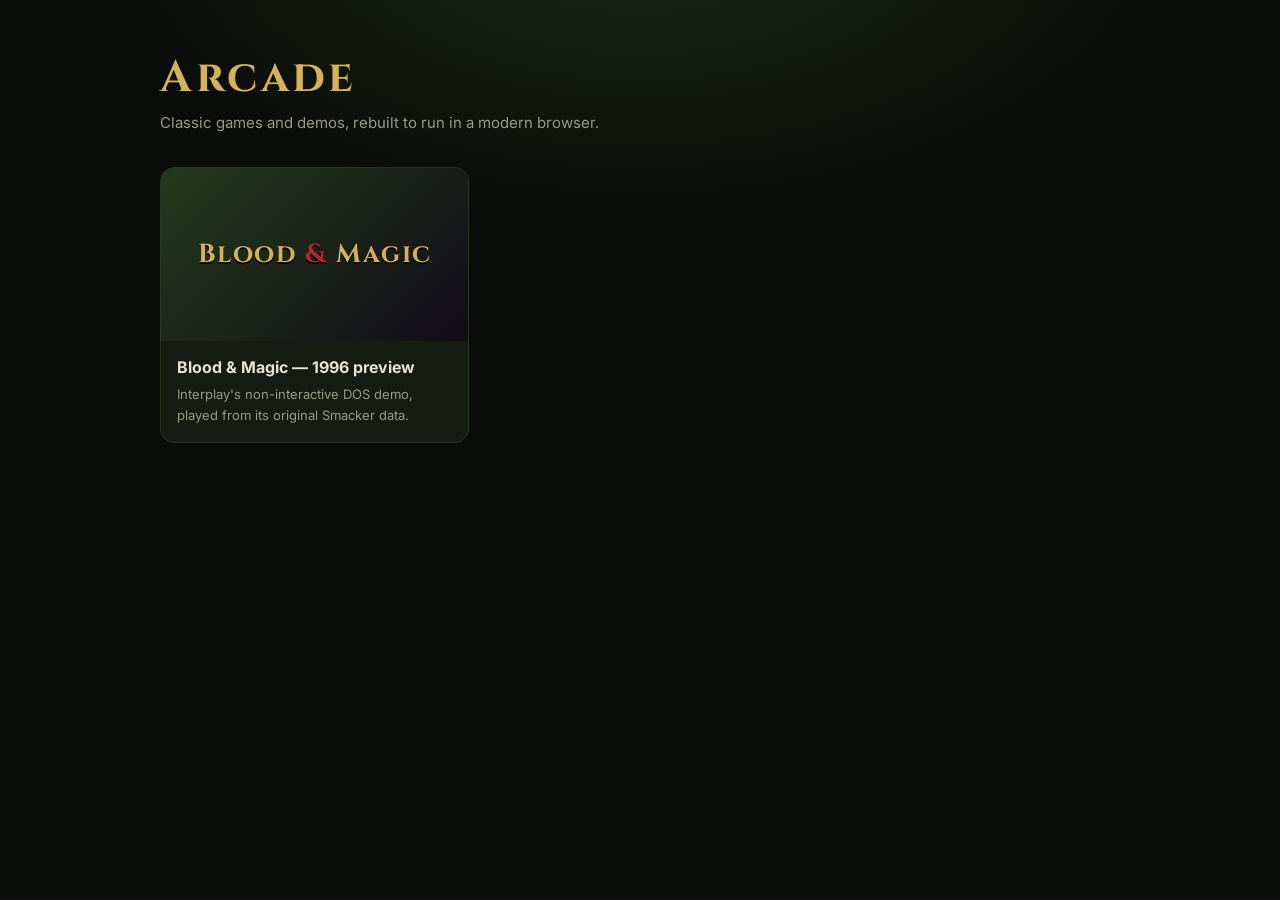
<file: index.html>
<!doctype html>
<html lang="en">
<head>
  <meta charset="utf-8">
  <meta name="viewport" content="width=device-width, initial-scale=1">
  <title>Arcade</title>
  <meta name="theme-color" content="#0b0d0a">
  <link rel="preconnect" href="https://fonts.googleapis.com">
  <link rel="preconnect" href="https://fonts.gstatic.com" crossorigin>
  <link href="https://fonts.googleapis.com/css2?family=Cinzel:wght@700&family=Inter:wght@400;600&display=swap" rel="stylesheet">
  <style>
    :root { color-scheme: dark; }
    body { margin: 0; min-height: 100vh; background: radial-gradient(900px 500px at 50% -10%, #1d2a17, transparent 60%), #0b0d0a; color: #e7e2d3; font: 15px/1.6 Inter, system-ui, sans-serif; }
    main { max-width: 960px; margin: 0 auto; padding: 48px 16px; }
    h1 { font: 700 clamp(30px, 5vw, 44px) Cinzel, Georgia, serif; letter-spacing: 0.08em; color: #d4b25a; margin: 0 0 4px; }
    p.lead { color: #9a9a86; margin: 0 0 32px; }
    .grid { display: grid; grid-template-columns: repeat(auto-fill, minmax(260px, 1fr)); gap: 16px; }
    a.card { display: block; text-decoration: none; color: inherit; background: #161b13; border: 1px solid #2a3324; border-radius: 14px; overflow: hidden; transition: transform .15s, border-color .15s; }
    a.card:hover { transform: translateY(-3px); border-color: #8f7738; }
    .art { aspect-ratio: 16 / 9; display: grid; place-items: center; background: linear-gradient(135deg, #233a1c, #120c18); font: 700 26px Cinzel, Georgia, serif; color: #d4b25a; letter-spacing: 0.06em; text-shadow: 0 2px 0 #000; }
    .art b { color: #b3262d; }
    .body { padding: 14px 16px 16px; }
    .body h2 { margin: 0; font-size: 16px; }
    .body p { margin: 4px 0 0; color: #9a9a86; font-size: 13px; }
  </style>
</head>
<body>
  <main>
    <h1>Arcade</h1>
    <p class="lead">Classic games and demos, rebuilt to run in a modern browser.</p>
    <div class="grid">
      <a class="card" href="blood-and-magic/">
        <div class="art"><span>Blood <b>&amp;</b> Magic</span></div>
        <div class="body">
          <h2>Blood &amp; Magic — 1996 preview</h2>
          <p>Interplay's non-interactive DOS demo, played from its original Smacker data.</p>
        </div>
      </a>
    </div>
  </main>
</body>
</html>
</file>
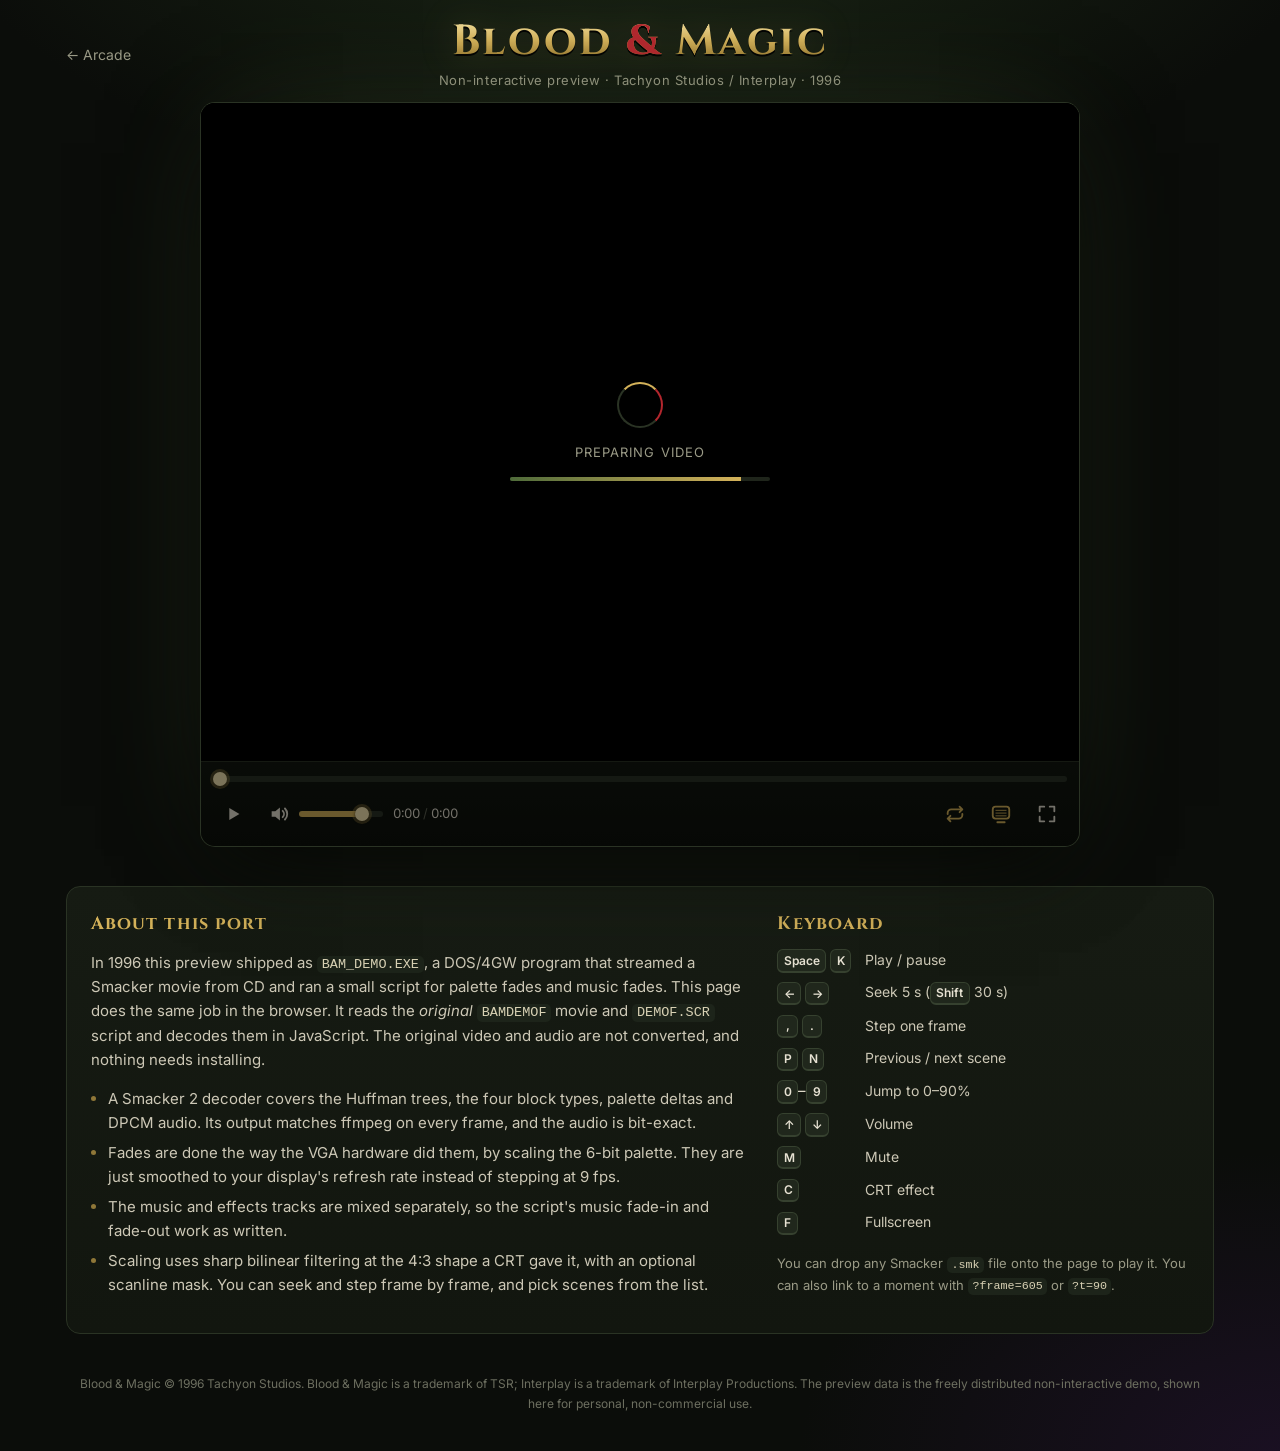
<file: blood-and-magic/index.html>
<!doctype html>
<html lang="en">
<head>
  <meta charset="utf-8">
  <meta name="viewport" content="width=device-width, initial-scale=1, viewport-fit=cover">
  <title>Blood &amp; Magic · Arcade</title>
  <meta name="description" content="The 1996 Blood &amp; Magic non-interactive preview, played in the browser from its original Smacker data.">
  <meta name="theme-color" content="#0b0d0a">
  <link rel="icon" href="data:image/svg+xml,%3Csvg xmlns='http://www.w3.org/2000/svg' viewBox='0 0 32 32'%3E%3Cpath d='M16 2 4 8v8c0 7 5 12 12 14 7-2 12-7 12-14V8z' fill='%23233a1c' stroke='%23c9a64b' stroke-width='2'/%3E%3Cpath d='M16 9c-2 3-4 5-4 8a4 4 0 0 0 8 0c0-3-2-5-4-8z' fill='%23b3262d'/%3E%3C/svg%3E">
  <link rel="preconnect" href="https://fonts.googleapis.com">
  <link rel="preconnect" href="https://fonts.gstatic.com" crossorigin>
  <link href="https://fonts.googleapis.com/css2?family=Cinzel:wght@500;700&family=Inter:wght@400;500;600&display=swap" rel="stylesheet">
  <link rel="stylesheet" href="css/style.css">
  <script type="module" src="js/player.js"></script>
</head>
<body>
  <header class="top">
    <a class="back" href="../">&larr; Arcade</a>
    <div class="heading">
      <h1>Blood <span class="amp">&amp;</span> Magic</h1>
      <p class="sub">Non-interactive preview &middot; Tachyon Studios / Interplay &middot; 1996</p>
    </div>
  </header>

  <main>
    <section id="player" class="player" aria-label="Blood &amp; Magic preview player">
      <div class="screen">
        <canvas id="screen" aria-label="Video"></canvas>
        <div class="crt-mask" aria-hidden="true"></div>

        <div id="overlay" class="overlay" data-state="loading">
          <div class="pane loading">
            <div class="sigil" aria-hidden="true"></div>
            <p id="loading-label">Loading</p>
            <div id="loading-bar" class="bar"><span></span></div>
          </div>
          <div class="pane start">
            <canvas id="poster" width="640" height="480" aria-hidden="true"></canvas>
            <button id="start" class="big-play" type="button">
              <svg viewBox="0 0 24 24" aria-hidden="true"><path d="M8 5.5v13l11-6.5z"/></svg>
              <span>Play the preview</span>
            </button>
            <p class="hint">3 min 12 s &middot; sound on</p>
          </div>
          <div class="pane end">
            <button id="replay" class="big-play" type="button">
              <svg viewBox="0 0 24 24" aria-hidden="true"><path d="M12 5V2L7 6l5 4V7a6 6 0 1 1-6 6H4a8 8 0 1 0 8-8z"/></svg>
              <span>Watch again</span>
            </button>
          </div>
          <div class="pane error">
            <p id="error-title" class="err-title"></p>
            <p id="error-body"></p>
          </div>
        </div>
      </div>

      <div class="controls">
        <div class="timeline">
          <div id="ticks" class="ticks" aria-hidden="true"></div>
          <input id="scrub" type="range" min="0" max="1" step="any" value="0" aria-label="Seek">
          <div id="preview" class="preview" aria-hidden="true">
            <canvas width="192" height="144"></canvas>
            <span id="preview-title"></span>
            <span id="preview-time"></span>
          </div>
        </div>
        <div class="row">
          <button id="play" class="icon" type="button" aria-label="Play">
            <svg class="i-play" viewBox="0 0 24 24" aria-hidden="true"><path d="M8 5.5v13l11-6.5z"/></svg>
            <svg class="i-pause" viewBox="0 0 24 24" aria-hidden="true"><path d="M7 5h3.5v14H7zM13.5 5H17v14h-3.5z"/></svg>
          </button>
          <div class="volume">
            <button id="mute" class="icon" type="button" aria-label="Mute">
              <svg class="i-vol" viewBox="0 0 24 24" aria-hidden="true"><path d="M4 9h4l5-4v14l-5-4H4z"/><path d="M16 8.5a5 5 0 0 1 0 7M18.5 6a8.5 8.5 0 0 1 0 12" fill="none" stroke="currentColor" stroke-width="2" stroke-linecap="round"/></svg>
              <svg class="i-mute" viewBox="0 0 24 24" aria-hidden="true"><path d="M4 9h4l5-4v14l-5-4H4z"/><path d="m16.5 9.5 5 5m0-5-5 5" fill="none" stroke="currentColor" stroke-width="2" stroke-linecap="round"/></svg>
            </button>
            <input id="volume" type="range" min="0" max="1" step="0.01" value="0.8" aria-label="Volume">
          </div>
          <div class="time"><span id="cur">0:00</span> <span class="sep">/</span> <span id="dur">0:00</span></div>
          <div class="where">
            <span id="chapter-name"></span>
            <span id="frame" class="frame"></span>
          </div>
          <button id="loop" class="icon toggle" type="button" aria-label="Loop" aria-pressed="true" title="Loop (attract mode)">
            <svg viewBox="0 0 24 24" aria-hidden="true"><path d="M17 4l3 3-3 3M20 7H8a4 4 0 0 0-4 4v1M7 20l-3-3 3-3M4 17h12a4 4 0 0 0 4-4v-1" fill="none" stroke="currentColor" stroke-width="2" stroke-linecap="round" stroke-linejoin="round"/></svg>
          </button>
          <button id="crt" class="icon toggle" type="button" aria-label="CRT effect" aria-pressed="true" title="CRT effect (C)">
            <svg viewBox="0 0 24 24" aria-hidden="true"><rect x="3" y="4" width="18" height="13" rx="3" fill="none" stroke="currentColor" stroke-width="2"/><path d="M6 8h12M6 11h12M6 14h12" stroke="currentColor" stroke-width="1"/><path d="M8 21h8" stroke="currentColor" stroke-width="2" stroke-linecap="round"/></svg>
          </button>
          <button id="fullscreen" class="icon" type="button" aria-label="Fullscreen" title="Fullscreen (F)">
            <svg viewBox="0 0 24 24" aria-hidden="true"><path d="M4 9V4h5M15 4h5v5M20 15v5h-5M9 20H4v-5" fill="none" stroke="currentColor" stroke-width="2" stroke-linecap="round" stroke-linejoin="round"/></svg>
          </button>
        </div>
      </div>
    </section>

    <section id="chapters-section" class="chapters-section" hidden>
      <h2>Scenes</h2>
      <ol id="chapters" class="chapters"></ol>
    </section>

    <section class="about">
      <div>
        <h2>About this port</h2>
        <p>
          In 1996 this preview shipped as <code>BAM_DEMO.EXE</code>, a DOS/4GW program that streamed a
          Smacker movie from CD and ran a small script for palette fades and music fades.
          This page does the same job in the browser. It reads the <em>original</em> <code>BAMDEMOF</code>
          movie and <code>DEMOF.SCR</code> script and decodes them in JavaScript. The original video
          and audio are not converted, and nothing needs installing.
        </p>
        <ul>
          <li>A Smacker 2 decoder covers the Huffman trees, the four block types, palette deltas and DPCM audio. Its output matches ffmpeg on every frame, and the audio is bit-exact.</li>
          <li>Fades are done the way the VGA hardware did them, by scaling the 6-bit palette. They are just smoothed to your display's refresh rate instead of stepping at 9&nbsp;fps.</li>
          <li>The music and effects tracks are mixed separately, so the script's music fade-in and fade-out work as written.</li>
          <li>Scaling uses sharp bilinear filtering at the 4:3 shape a CRT gave it, with an optional scanline mask. You can seek and step frame by frame, and pick scenes from the list.</li>
        </ul>
      </div>
      <div>
        <h2>Keyboard</h2>
        <dl class="keys">
          <dt><kbd>Space</kbd> <kbd>K</kbd></dt><dd>Play / pause</dd>
          <dt><kbd>&larr;</kbd> <kbd>&rarr;</kbd></dt><dd>Seek 5 s (<kbd>Shift</kbd> 30 s)</dd>
          <dt><kbd>,</kbd> <kbd>.</kbd></dt><dd>Step one frame</dd>
          <dt><kbd>P</kbd> <kbd>N</kbd></dt><dd>Previous / next scene</dd>
          <dt><kbd>0</kbd>&ndash;<kbd>9</kbd></dt><dd>Jump to 0&ndash;90%</dd>
          <dt><kbd>&uarr;</kbd> <kbd>&darr;</kbd></dt><dd>Volume</dd>
          <dt><kbd>M</kbd></dt><dd>Mute</dd>
          <dt><kbd>C</kbd></dt><dd>CRT effect</dd>
          <dt><kbd>F</kbd></dt><dd>Fullscreen</dd>
        </dl>
        <p class="small">You can drop any Smacker <code>.smk</code> file onto the page to play it. You can also link to a moment with <code>?frame=605</code> or <code>?t=90</code>.</p>
      </div>
    </section>
  </main>

  <footer>
    Blood &amp; Magic &copy; 1996 Tachyon Studios. Blood &amp; Magic is a trademark of TSR; Interplay is a trademark of Interplay Productions.
    The preview data is the freely distributed non-interactive demo, shown here for personal, non-commercial use.
  </footer>

  <div class="drop-hint" aria-hidden="true"><span>Drop a Smacker file to play it</span></div>
</body>
</html>
</file>
<file: blood-and-magic/css/style.css>
:root {
  --bg: #0b0d0a;
  --bg-2: #12160f;
  --panel: #161b13;
  --line: #2a3324;
  --text: #e7e2d3;
  --muted: #9a9a86;
  --gold: #d4b25a;
  --gold-dim: #8f7738;
  --moss: #4f6b3a;
  --blood: #b3262d;
  --violet: #9b7fd6;
  --radius: 14px;
  --serif: 'Cinzel', 'Trajan Pro', Georgia, serif;
  --sans: 'Inter', system-ui, -apple-system, 'Segoe UI', Roboto, sans-serif;
  color-scheme: dark;
}

* { box-sizing: border-box; }
html { -webkit-text-size-adjust: 100%; }
body {
  margin: 0;
  min-height: 100vh;
  background:
    radial-gradient(1200px 600px at 50% -10%, #1d2a17 0%, transparent 60%),
    radial-gradient(800px 500px at 100% 100%, #1a1022 0%, transparent 60%),
    var(--bg);
  color: var(--text);
  font: 15px/1.6 var(--sans);
}

a { color: var(--gold); }
code { font-size: 0.9em; background: #1d241a; padding: 0.1em 0.35em; border-radius: 5px; color: #d9d2b5; }
kbd {
  display: inline-block; min-width: 1.7em; padding: 0.05em 0.45em; text-align: center;
  font: 600 12px/1.6 var(--sans); color: var(--text);
  background: #20271c; border: 1px solid #36412f; border-bottom-width: 2px; border-radius: 6px;
}

/* ---------- header ---------- */

.top {
  max-width: 1180px; margin: 0 auto; padding: 20px 16px 12px;
  display: grid; grid-template-columns: 1fr auto 1fr; align-items: center; gap: 12px;
}
.back { justify-self: start; font-size: 14px; text-decoration: none; color: var(--muted); }
.back:hover { color: var(--gold); }
.heading { text-align: center; }
h1 {
  margin: 0; font: 700 clamp(26px, 4.2vw, 42px)/1.05 var(--serif); letter-spacing: 0.06em;
  background: linear-gradient(180deg, #f3dfa0 0%, var(--gold) 45%, #8a6a24 100%);
  -webkit-background-clip: text; background-clip: text; color: transparent;
  filter: drop-shadow(0 2px 0 #000) drop-shadow(0 0 18px rgba(212, 178, 90, 0.18));
}
h1 .amp { color: var(--blood); -webkit-text-fill-color: var(--blood); }
.sub { margin: 6px 0 0; color: var(--muted); font-size: 13px; letter-spacing: 0.04em; }

main { max-width: 1180px; margin: 0 auto; padding: 0 16px 32px; }

/* ---------- player ---------- */

.player {
  --controls-h: 92px;
  position: relative;
  width: min(100%, calc((100svh - 150px - var(--controls-h)) * 4 / 3));
  min-width: min(100%, 320px);
  margin: 0 auto;
  border-radius: var(--radius);
  background: #000;
  box-shadow: 0 0 0 1px var(--line), 0 30px 80px -20px rgba(0, 0, 0, 0.9), 0 0 120px -40px rgba(79, 107, 58, 0.5);
  overflow: hidden;
  user-select: none;
  -webkit-user-select: none;
}

.screen { position: relative; aspect-ratio: 4 / 3; background: #000; }
#screen { position: absolute; inset: 0; width: 100%; height: 100%; display: block; cursor: pointer; }

.crt-mask { position: absolute; inset: 0; pointer-events: none; opacity: 0; transition: opacity 0.3s; }
.player.crt .crt-mask {
  opacity: 1;
  background:
    radial-gradient(ellipse at center, transparent 62%, rgba(0, 0, 0, 0.45) 100%),
    repeating-linear-gradient(180deg, rgba(0, 0, 0, 0) 0, rgba(0, 0, 0, 0) calc(var(--scan, 3px) * 0.55), rgba(0, 0, 0, 0.28) calc(var(--scan, 3px) * 0.55), rgba(0, 0, 0, 0.28) var(--scan, 3px));
  box-shadow: inset 0 0 60px rgba(0, 0, 0, 0.6);
}
.player.crt #screen { filter: saturate(1.08) contrast(1.04); }

/* overlay */
.overlay { position: absolute; inset: 0; display: grid; place-items: center; }
.overlay[data-state="hidden"] { pointer-events: none; }
.overlay .pane { display: none; }
.overlay[data-state="loading"] .loading,
.overlay[data-state="start"] .start,
.overlay[data-state="end"] .end,
.overlay[data-state="error"] .error { display: flex; }
.overlay[data-state="end"], .overlay[data-state="error"] { background: rgba(0, 0, 0, 0.6); backdrop-filter: blur(3px); }

.pane { flex-direction: column; align-items: center; gap: 14px; text-align: center; padding: 16px; }
.loading p { margin: 0; color: var(--muted); font-size: 13px; letter-spacing: 0.08em; text-transform: uppercase; }
.bar { width: min(260px, 60vw); height: 4px; border-radius: 4px; background: #1f251b; overflow: hidden; }
.bar span { display: block; height: 100%; width: var(--p, 0%); background: linear-gradient(90deg, var(--moss), var(--gold)); transition: width 0.2s; }
.sigil {
  width: 46px; height: 46px; border-radius: 50%;
  border: 2px solid #2a3324; border-top-color: var(--gold); border-right-color: var(--blood);
  animation: spin 1.1s linear infinite;
}
@keyframes spin { to { transform: rotate(360deg); } }

.start { position: absolute; inset: 0; justify-content: center; }
#poster { position: absolute; inset: 0; width: 100%; height: 100%; filter: brightness(0.45) saturate(0.9) blur(1px); }
.start::after { content: ''; position: absolute; inset: 0; background: radial-gradient(circle at center, transparent 20%, rgba(0, 0, 0, 0.55) 90%); }
.start > :not(canvas) { position: relative; z-index: 1; }
.hint { margin: 0; color: #c9c3ad; font-size: 13px; text-shadow: 0 1px 2px #000; }

.big-play {
  display: inline-flex; align-items: center; gap: 12px;
  padding: 14px 26px 14px 20px; border-radius: 999px; cursor: pointer;
  font: 600 16px var(--sans); color: #1a1407;
  background: linear-gradient(180deg, #f1d891, var(--gold) 55%, #a7852f);
  border: 1px solid #f7e7b5; box-shadow: 0 10px 30px rgba(0, 0, 0, 0.6), 0 0 0 6px rgba(212, 178, 90, 0.15);
  transition: transform 0.15s, box-shadow 0.15s;
}
.big-play:hover { transform: translateY(-1px) scale(1.03); box-shadow: 0 14px 34px rgba(0, 0, 0, 0.6), 0 0 0 8px rgba(212, 178, 90, 0.22); }
.big-play svg { width: 26px; height: 26px; fill: currentColor; }
.err-title { margin: 0; font: 700 18px var(--serif); color: var(--gold); }
#error-body { margin: 0; max-width: 46ch; color: #cfc9b4; }

/* controls */
.controls { position: relative; padding: 4px 12px 10px; background: linear-gradient(180deg, #121710, #0d110b); border-top: 1px solid var(--line); }
.player:not(.ready) .controls { pointer-events: none; opacity: 0.5; }

.timeline { position: relative; height: 26px; display: flex; align-items: center; }
.ticks { position: absolute; left: 0; right: 0; top: 50%; height: 0; pointer-events: none; z-index: 2; }
.ticks span { position: absolute; top: -3px; width: 2px; height: 6px; margin-left: -1px; background: rgba(11, 13, 10, 0.9); }

input[type=range] { -webkit-appearance: none; appearance: none; background: transparent; margin: 0; cursor: pointer; }
input[type=range]:focus-visible { outline: none; }
input[type=range]::-webkit-slider-runnable-track {
  height: 6px; border-radius: 6px;
  background: linear-gradient(90deg, var(--gold) 0 var(--fill, 0%), #2b3326 var(--fill, 0%) 100%);
}
input[type=range]::-moz-range-track { height: 6px; border-radius: 6px; background: #2b3326; }
input[type=range]::-moz-range-progress { height: 6px; border-radius: 6px; background: var(--gold); }
input[type=range]::-webkit-slider-thumb {
  -webkit-appearance: none; width: 14px; height: 14px; margin-top: -4px; border-radius: 50%;
  background: #f6e6b3; border: 0; box-shadow: 0 0 0 3px rgba(212, 178, 90, 0.3), 0 1px 3px #000;
  transition: transform 0.1s;
}
input[type=range]::-moz-range-thumb { width: 14px; height: 14px; border-radius: 50%; background: #f6e6b3; border: 0; box-shadow: 0 0 0 3px rgba(212, 178, 90, 0.3); }
input[type=range]:hover::-webkit-slider-thumb, input[type=range]:focus-visible::-webkit-slider-thumb { transform: scale(1.2); }
input[type=range]:focus-visible::-webkit-slider-thumb { box-shadow: 0 0 0 3px var(--gold), 0 1px 3px #000; }

#scrub { width: 100%; position: relative; z-index: 1; }

.preview {
  position: absolute; bottom: 30px; left: 0; transform: translateX(-50%);
  display: grid; grid-template-columns: 1fr auto; gap: 2px 8px; padding: 6px;
  background: rgba(14, 17, 12, 0.96); border: 1px solid #3a4532; border-radius: 10px;
  box-shadow: 0 12px 30px rgba(0, 0, 0, 0.7);
  opacity: 0; pointer-events: none; transition: opacity 0.12s; z-index: 5;
}
.preview.show { opacity: 1; }
.preview canvas { grid-column: 1 / -1; width: 192px; height: 144px; border-radius: 6px; background: #000; display: block; }
#preview-title { font-size: 12px; font-weight: 600; color: var(--text); max-width: 140px; white-space: nowrap; overflow: hidden; text-overflow: ellipsis; }
#preview-time { font-size: 12px; color: var(--gold); font-variant-numeric: tabular-nums; }

.row { display: flex; align-items: center; gap: 6px; min-height: 44px; }
.icon {
  width: 40px; height: 40px; flex: none; display: grid; place-items: center;
  border: 0; border-radius: 10px; background: transparent; color: var(--text); cursor: pointer;
  transition: background 0.15s, color 0.15s;
}
.icon:hover { background: #1f271b; }
.icon:focus-visible, .big-play:focus-visible, .chapter:focus-visible { outline: 2px solid var(--gold); outline-offset: 2px; }
.icon svg { width: 22px; height: 22px; fill: currentColor; }
.icon.toggle[aria-pressed="false"] { color: #6a6c5c; }
.icon.toggle[aria-pressed="true"] { color: var(--gold); }

#play .i-pause, .player.playing #play .i-play { display: none; }
.player.playing #play .i-pause { display: block; }
#mute .i-mute, #mute.muted .i-vol { display: none; }
#mute.muted .i-mute { display: block; }

.volume { display: flex; align-items: center; }
#volume { width: 84px; transition: width 0.2s; }

.time { font-variant-numeric: tabular-nums; font-size: 13px; color: var(--text); white-space: nowrap; margin-left: 4px; }
.time .sep { color: #5d6152; }
.where { flex: 1; min-width: 0; display: flex; align-items: baseline; justify-content: flex-end; gap: 10px; padding-right: 4px; }
#chapter-name { font: 600 13px var(--serif); letter-spacing: 0.04em; color: var(--gold); white-space: nowrap; overflow: hidden; text-overflow: ellipsis; }
.frame { font-size: 12px; color: var(--muted); font-variant-numeric: tabular-nums; white-space: nowrap; }

/* fullscreen: video fills the viewport, controls float over it */
.player.is-fullscreen { width: 100%; height: 100%; border-radius: 0; display: grid; place-items: center; }
.player.is-fullscreen .screen { height: 100%; max-width: 100%; aspect-ratio: 4 / 3; }
.player.is-fullscreen .controls {
  position: absolute; left: 0; right: 0; bottom: 0; border-top: 0; padding: 40px 24px 16px;
  background: linear-gradient(180deg, transparent, rgba(0, 0, 0, 0.85));
  transition: opacity 0.3s;
}
.player.is-fullscreen.idle .controls { opacity: 0; }
.player.is-fullscreen.idle, .player.is-fullscreen.idle #screen { cursor: none; }

/* ---------- chapters ---------- */

h2 { font: 700 18px var(--serif); letter-spacing: 0.06em; color: var(--gold); margin: 0 0 12px; }
.chapters-section { margin-top: 36px; }
.chapters { list-style: none; margin: 0; padding: 0; display: grid; grid-template-columns: repeat(auto-fill, minmax(160px, 1fr)); gap: 12px; }
.chapter {
  width: 100%; padding: 0; text-align: left; cursor: pointer; color: inherit; font: inherit;
  background: var(--panel); border: 1px solid var(--line); border-radius: 12px; overflow: hidden;
  transition: transform 0.15s, border-color 0.15s, box-shadow 0.15s;
}
.chapter:hover { transform: translateY(-2px); border-color: #4b5a3e; box-shadow: 0 10px 24px rgba(0, 0, 0, 0.5); }
.chapter.current { border-color: var(--gold-dim); box-shadow: 0 0 0 1px var(--gold-dim), 0 0 30px -10px rgba(212, 178, 90, 0.5); }
.chapter canvas { display: block; width: 100%; aspect-ratio: 4 / 3; height: auto; background: #000; }
.chapter .meta { display: grid; grid-template-columns: auto 1fr; gap: 0 8px; padding: 8px 10px 10px; align-items: baseline; }
.chapter .num { grid-row: span 2; font: 700 13px var(--serif); color: var(--gold-dim); }
.chapter .name { font-size: 13px; font-weight: 600; line-height: 1.3; }
.chapter.current .num { color: var(--gold); }
.chapter .time { font-size: 12px; color: var(--muted); font-variant-numeric: tabular-nums; }

/* ---------- about ---------- */

.about {
  margin-top: 40px; display: grid; grid-template-columns: 1.6fr 1fr; gap: 28px;
  padding: 24px; background: linear-gradient(180deg, var(--panel), var(--bg-2)); border: 1px solid var(--line); border-radius: var(--radius);
}
.about p, .about li { color: #cdc8b6; }
.about ul { padding-left: 1.1em; margin: 0; }
.about li { margin: 6px 0; }
.about li::marker { color: var(--gold-dim); }
.keys { display: grid; grid-template-columns: auto 1fr; gap: 8px 14px; margin: 0; align-items: center; }
.keys dt { white-space: nowrap; }
.keys dd { margin: 0; color: #cdc8b6; font-size: 14px; }
.small { font-size: 13px; color: var(--muted) !important; margin-top: 18px; }

footer { max-width: 1180px; margin: 0 auto; padding: 8px 16px 40px; color: #6d6f60; font-size: 12px; text-align: center; }

/* drag & drop */
.drop-hint { position: fixed; inset: 0; display: none; place-items: center; background: rgba(11, 13, 10, 0.85); z-index: 50; pointer-events: none; }
.drop-hint span { padding: 28px 40px; border: 2px dashed var(--gold); border-radius: 18px; font: 700 20px var(--serif); color: var(--gold); }
body.dropping .drop-hint { display: grid; }

/* ---------- small screens ---------- */

@media (max-width: 720px) {
  .top { grid-template-columns: 1fr; text-align: center; padding-top: 14px; }
  .back { justify-self: center; order: 2; }
  .player { --controls-h: 120px; width: 100%; border-radius: 10px; }
  .row { flex-wrap: wrap; row-gap: 0; }
  .where { order: 10; flex-basis: 100%; justify-content: flex-start; padding: 0 6px 2px; }
  #volume { width: 64px; }
  .about { grid-template-columns: 1fr; padding: 18px; }
  .chapters { grid-template-columns: repeat(auto-fill, minmax(130px, 1fr)); gap: 10px; }
}
@media (hover: none) { .volume #volume { display: none; } }
@media (prefers-reduced-motion: reduce) { * { transition: none !important; animation-duration: 0.01s !important; } }
</file>
